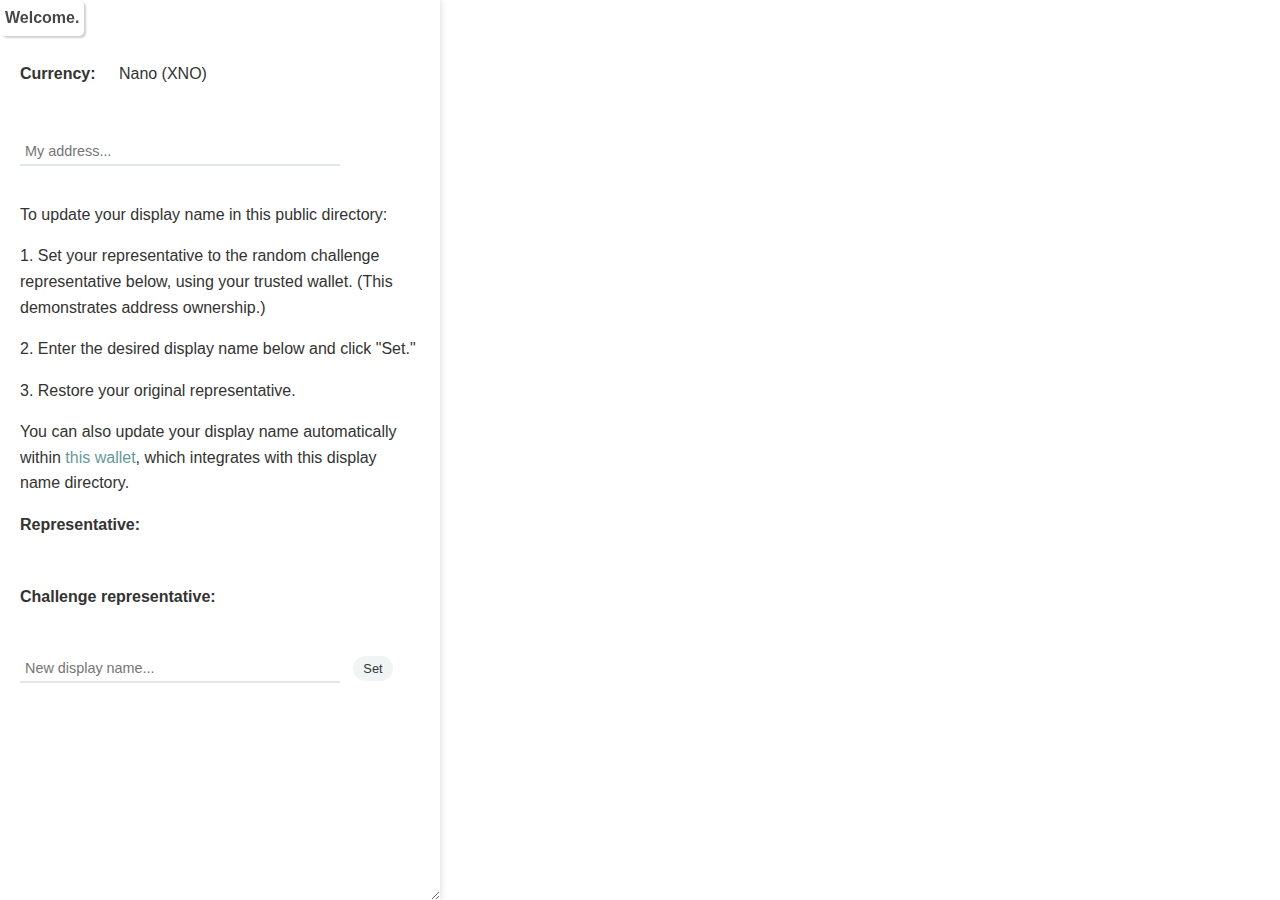
<file: directory.html>
<!DOCTYPE html><html>	
<head>
	<title>Warashibe Directory</title>	
	<link rel="stylesheet" type="text/css" href="wallet.css">
	<link rel="icon" href="strawicontrans.png">	
	<script src="nanocurrency.js"></script>

	<meta name="viewport" content="width=device-width, initial-scale=1.0">		
	<meta content="text/html;charset=utf-8" http-equiv="Content-Type">
	<meta content="utf-8" http-equiv="encoding">
	<meta http-equiv="Cache-Control" content="no-cache, no-store, must-revalidate">
	<meta http-equiv="Pragma" content="no-cache">
	<meta http-equiv="Expires" content="0">
</head>
	
<body>
	<div class="containerdiv">
	<div id="firstDiv" class="firstDiv" style="padding:20px; scrollbar-width:thin;">
		<strong id="msg" style="padding:5px; z-index: 4; box-shadow: #ccc 2px 2px 2px; background-color: #fff;
								  position: fixed; left: 0px; top: 0px; border-radius: 5px;
								  pointer-events: none; opacity: 0.9;">Welcome.</strong>
		
		<div style="position:relative; margin-top:40px; margin-bottom:20px;">
		<label for="primary"><strong>Currency:</strong>&nbsp;&nbsp;</label>
		<select name="primary" id="primary" onchange="selectPrimary(event.target.value)">
			<option value="XNO">Nano (XNO)</option>
			<option value="BAN">Banano (BAN)</option>
		</select>
		</div>
	</div>
	<div id="secondDiv" class="secondDiv"></div>
	</div>
</body>	



<script>

var flashColor = "#def";
var sidebarElt = {};
generateHTML('XNO');
generateHTML('BAN');
selectPrimary(D('primary').value);	

var ccc = {};
ccc['XNO'] = {server:'https://proxy.powernode.cc/proxy'};						
ccc['BAN'] = {server:'https://kaliumapi.appditto.com/api'};


//////////////////////////////////////////////////////// low level helper functions

ccc['BAN'].checkAddress = function(address) { 
	let nanoAddr = address.replace('ban_', 'nano_');
	return (nanoAddr != address) && NanoCurrency.checkAddress(nanoAddr);
};
ccc['XNO'].checkAddress = function(address) { return NanoCurrency.checkAddress(address);};



var backupCache = {};


let nanoCount = 0;
let ninjaPromise = fetch('https://mynano.ninja/api/accounts/aliases').then(function(response) { response.json().then(function(data) { 
	if (data) {
		for (let i = 0; i < data.length; i++) {
			if (!backupCache[data[i].account]) {
				backupCache[data[i].account] = data[i].alias;
				nanoCount++;
			}
		}
	}	
	console.log("Nano ninja count: " + nanoCount);
});});

let lookerPromise = fetch('https://nanolooker.com/api/known-accounts-balance').then(function(response) { response.json().then(function(data) { 
	if (data) {
		for (let i = 0; i < data.length; i++) {
			if (!backupCache[data[i].account]) {
				backupCache[data[i].account] = data[i].alias;
				nanoCount++;
			}
		}
	}		
	console.log("Nano looker count: " + nanoCount);
});});	

ninjaPromise.then(function() { lookerPromise.then(function() {
fetch('https://nano.to/known').then(function(response) { response.json().then(function(data) { 
	if (data) {
		for (let i = 0; i < data.length; i++) {
			if (!backupCache[data[i].address]) {
				backupCache[data[i].address] = data[i].name;
				nanoCount++;
			}
		}
	}
	console.log("Nano to count: " + nanoCount);
});});
});});

let bananoCount = 0;
fetch('https://api.spyglass.pw/banano/v1/known/accounts',{ method: 'POST' }).then(function(response) { response.json().then(function(data) { 
	if (data) {
		for (let i = 0; i < data.length; i++) {
			if (!backupCache[data[i].address]) {
				backupCache[data[i].address] = data[i].alias;
				bananoCount++;
			}
		}
	}
	console.log("Banano spyglass count: " + bananoCount);
});});

fetch('https://bananolooker.com/api/known-accounts').then(function(response) { response.json().then(function(data) { 
	if (data) {
		for (let i = 0; i < data.length; i++) {
			if (!backupCache[data[i].account]) {
				backupCache[data[i].account] = data[i].alias;
				bananoCount++;
			}
		}
	}
	console.log("Banano looker count: " + bananoCount);
});});


//////////////////////////////////////////////////////// Exchange websocket

function exchangeURL() {
	if ((new Date()).getDate() < 15) return 'wss://warashibetrader.herokuapp.com';
	else return 'wss://wrsbtrader.herokuapp.com';
}

var ws = new WebSocket(exchangeURL());
setupWebsocket(ws);

function setupWebsocket() {
	ws.onclose = function() { 
		ws = new WebSocket(exchangeURL());
		setupWebsocket();
	}

	ws.customEvents = {};
	ws.on = function(cueName, eventAction) { ws.customEvents[cueName] = eventAction; };
	ws.emit = function(cueName, payload) { 
		if (ws.readyState == 1) {
			ws.send(JSON.stringify({cueName:cueName, payload:payload})); 
			return true;
		} else return false;
	};	
	ws.onmessage = function(event) {
		let data;
		try { 
			data = JSON.parse(event.data); 
			if (data && data.cueName && ws.customEvents[data.cueName]) ws.customEvents[data.cueName](data.payload);
			else showMsg("Server: " + event.data);
		}
		catch { showMsg("Server: " + event.data); }	
	};

	// Custom commands	
	ws.on('setNameCompletedCue', async function(data) {	
		if (data.display) flash(D(`${data.currency}-dest-display`), data.display);
		else flash(D(`${data.currency}-dest-display`), "[No display name set]");
		showMsg("Display name updated. Don't forget to restore your representative.");	
	});
	
	ws.on('setNameFailedCue', async function(data) {	
		showMsg("Challenge representative not set.");
	});
	
	ws.on('getNameReplyCue', async function(data) {
		if (!data.display) {
			if (data.address == ccc[data.currency].address) data.display = "[No display name set]";
			else if (backupCache[data.address])	data.display = backupCache[data.address];
			else data.display = "Unknown";
		}
		flash(D(data.div), data.display);
		if (data.pendingRep) flash(D(`${data.currency}-challenge`), data.pendingRep);
	});
}

//////////////////////////////////////////////////////// Interface with helper functions, and websocket


function setName(symbol) {
	if (D(symbol + "-set-display").value.length > 64) showMsg("64 characters or fewer.");
	else if (ws.emit("setNameReplyCue", {display:D(symbol + "-set-display").value, address: ccc[symbol].address, currency: symbol})) 
		showMsg("Setting display name...");
}


async function fetchDestAddress(symbol, elt) {
	if (ccc[symbol].checkAddress(elt.value)) {
		ccc[symbol].address = elt.value;
		ws.emit("getNameChallengeCue", {div:symbol + "-dest-display", address: elt.value, currency: symbol});
		
		let accountInfo = await post(ccc[symbol].server, {action: 'account_info', representative: true, account: elt.value});
		if (accountInfo && accountInfo.representative) {
			flash(D(`${symbol}-rep`), accountInfo.representative);	
			ws.emit("getNameCue", {div:symbol + "-rep-display", address: accountInfo.representative, currency: symbol});
		} else {
			flash(D(`${symbol}-rep`), "\xa0");
			D(symbol + "-rep-display").textContent = "";	
		}
	} else {
		D(symbol + "-dest-display").textContent = "\xa0";
		D(symbol + "-rep-display").textContent = "";
		D(symbol + "-rep").textContent = "\xa0";
		D(symbol + "-challenge").textContent = "\xa0";	
	}
}

//////////////////////////////////////////////////////// General helper functions

function showMsg(str, bold) {
	let e = new Date();
	flash(D('msg'), e.toLocaleTimeString() + ": " + str);
	if (bold) D('msg').style.backgroundColor = "#F00";
}

function flash(elt, str) {
	if (str) elt.textContent = str;
	elt.style.backgroundColor = flashColor;	
	setTimeout(function() {	elt.style.backgroundColor = "white";}, 500);
}

function make(string, myClass) { 
	let myObj = document.createElement(string);
	if (myClass) myObj.classList.add(myClass);
	return myObj;
}

function clickCopy(elt, str) {
	if (str.length > 1) {
		navigator.clipboard.writeText(str);
		showMsg("Copied to clipboard.");
	}
	flash(elt);
}

function post(url, params) {
    return new Promise((resolve, reject) => {
        let xhttp = new XMLHttpRequest();
        xhttp.timeout = 10*1000; // 10 seconds
        xhttp.onreadystatechange = function() {
			if (this.readyState == 4) {
				if (this.status == 200) {
					try { resolve(JSON.parse(this.responseText)); } 
					catch(e) {
						console.error('Failed to parse response from node');
						console.error(this.responseText);
						resolve();
					}
				} else {
					console.error('Failed to connect to '+ url);
					showMsg('Unable to connect to network.');
					resolve();
				}
			}
        };
        xhttp.open("POST", url, true);
        xhttp.setRequestHeader("Content-Type", "application/json");
        xhttp.send(JSON.stringify(params));
    });
}


function D(string) { return document.getElementById(string); }	
	
function selectPrimary(symbol) {
	D('firstDiv').removeChild(D('firstDiv').lastChild);
	D('firstDiv').appendChild(sidebarElt[symbol]);
	D('primary').value = symbol;
	
	if (symbol == "XNO") flashColor = "#def";
	if (symbol == "BAN") flashColor = "#ffc";
}
	
function generateHTML(symbol) {		
	sidebarElt[symbol] = make('div');
	sidebarElt[symbol].innerHTML = `
		<strong><span id="${symbol}-dest-display" style="font-size:1.2em">&nbsp;</span></strong><br>
		<input placeholder="My address..." style="margin-bottom:20px; width:80%" id="${symbol}-dest" type="text" maxlength="128" onclick="this.select()" oninput="fetchDestAddress('${symbol}', this)">
				
		
		<p>To update your display name in this public directory:</p>

		<p>1. Set your representative to the random challenge representative below, using your trusted wallet. (This demonstrates address ownership.)</p>
		
		<p>2. Enter the desired display name below and click "Set."</p>
		
		<p>3. Restore your original representative.</p>
		
		<p>You can also update your display name automatically within <a href="https://transactcc.github.io/">this wallet</a>, which integrates with this display name directory.</p>
		
		
		<strong>Representative: </strong><span id="${symbol}-rep-display"></span>
		<br><div style="overflow:hidden; text-overflow:ellipsis; cursor:pointer; font-size:0.8em" id="${symbol}-rep" onclick="clickCopy(this, this.textContent)">&nbsp;</div>
		<br>		
		<strong>Challenge representative: </strong>
		<br><div style="overflow:hidden; text-overflow:ellipsis; cursor:pointer; font-size:0.8em" id="${symbol}-challenge" onclick="clickCopy(this, this.textContent)">&nbsp;</div>
		
		<br><div id="${symbol}-editpanel">
		<input placeholder="New display name..." id="${symbol}-set-display" type="text" style="width:80%" maxlength="64" onkeyup="if (event.keyCode == 13) setName('${symbol}')">&nbsp;&nbsp;
		<button style="font-size:0.8em" onclick="setName('${symbol}')">Set</button>
		</div>
	<br><br>`;
}


</script>
</html>
</file>
<file: wallet.css>
html {
	height:100%;
	overscroll-behavior-y:contain;
}

body {
    font-family: Segoe UI, Source Sans Pro, Roboto, Helvetica, sans-serif;  
    line-height: 1.6;
    color: #333;   
    margin:0px;
	height:100%;
	width:100%;
	overflow:auto;
}

.msg {
	padding:5px; 
	z-index:4; 
	box-shadow:#ccc 2px 2px 2px; 
	background-color:#fff;
	position:fixed; 
	left:0px; 
	top:0px; 
	border-radius:5px; 
	pointer-events:none; 
	filter:opacity(0.9);
}

.containerdiv {	
	display:flex;
	height:100%;
	width:100%;
}

.firstDiv {
	overflow:auto; 
	resize:horizontal; 
	box-shadow: #d4d4d4 0px 0px 7px; 
	width:400px;	
	scrollbar-width:thin;
	padding-top:50px; 
	display:flex; 
	flex-direction:column;
}

.secondDiv {
	padding:30px;
	padding-left:50px;
	overflow:auto; 
	flex-grow:1;
}

.accordion {
	overflow:hidden;
	transition-property: max-height, padding, margin;
	transition-duration: 0.1s;
	transition-timing-function: ease-out;
}

.objectWrapper {
	background-color:white;
	border-radius:15px;
	padding:15px 10px;
	margin-left:8px;
	margin-right:8px;
	margin-top:5px;
	scroll-margin-top:60px;
}

div:focus {
	outline:none;	
}

input[type=number], input[type=text], input[type=password] { 
	box-sizing: border-box;
    font-family: Segoe UI, Source Sans Pro, Roboto, Helvetica, sans-serif;  
	font-size:0.9em;
	
	padding: 5px;
	border-top: solid 0px;
	border-left: solid 0px;
	border-right: solid 0px;
	border-bottom: solid 2px #e4e7e7;
	text-overflow: ellipsis;
	overflow: hidden;	 
	scroll-margin:20px;
}

input[type=number]:focus, input[type=text]:focus, input[type=password]:focus {  
	border-bottom: solid 2px;
	outline: none;
}

input[type=number]:disabled, input[type=text]:disabled {
	background-color:white;
	border-bottom: 0px;
	color: #333;
	opacity:1;
}

/* Chrome, Safari, Edge, Opera */
input::-webkit-outer-spin-button,
input::-webkit-inner-spin-button {
  -webkit-appearance: none;
  margin: 0;
}

/* Firefox */
input[type=number] {
	-moz-appearance: textfield;
}

option {
	background-color:#fff;
}

.close-icon {
	position: relative;
	padding: 0px;
	border:1px solid transparent;
	background-color: transparent;
	vertical-align: middle;
	outline: 0;
}
.close-icon:hover {
	background-color: transparent !important;
}
.close-icon:after {
	content: "\2715"; /*\2A09*/
	z-index:1;
	position: absolute;
	right: 12px;
	bottom: 0px;
	padding: 5px;
	filter:grayscale(1) opacity(0.4);
	cursor: pointer;
}
input:placeholder-shown ~ .close-icon:after {
	content: "📋";
	padding-right: 3px;
}

select {
	outline: none;
	padding: 5px 10px;
    font-family: Segoe UI, Source Sans Pro, Roboto, Helvetica, sans-serif;   
	color: #333;
	border-radius: 15px;
	border: 0px solid #fff;
	background-color:#fff;
	font-size:1em;
	-webkit-appearance:none;
}

select:hover {
	cursor:pointer;
}

select:disabled:hover {	
	background-color: #fff;
}

button {
	outline: none;
	padding: 5px 10px;
    font-family: Segoe UI, Source Sans Pro, Roboto, Helvetica, sans-serif;  
	color: #333;
	border-radius: 15px;
	border: 0px solid #fff;
	background-color:#f1f4f4;
	font-size:1em;
	cursor: pointer;
}

button:disabled, button[disabled] {
	color:#aaa !important;
	cursor:initial;
}

button:hover {  
	background-color: #e4e7e7;
}

button.active {
	background-color: #d4d7d7;	
}

button.left {
	font-size:0.85em; 
	border-top-right-radius:5px; 
	border-bottom-right-radius:5px;
}

button.right {
	font-size:0.85em;
	border-top-left-radius:5px;
	border-bottom-left-radius:5px;
}

a {
	text-decoration: none;
	color: #699;
}

a:hover {
    color: #333;
}

.leftRightBase {
	display:flex; 
	justify-content:space-between; 
	align-items:baseline;
	margin-right:5px;
	margin-top:15px;
}

.rightData {
	overflow:hidden; 
	text-overflow:ellipsis;
	text-align:right;
	margin-left:10px;
}

.address {
	cursor:pointer; 
	font-size:0.85em;
	overflow:hidden; 
	text-overflow:ellipsis;
	max-width:min-content;
	border-radius:5px;
	padding-left:3px;
	padding-right:3px;
	margin-top:5px;
	white-space:nowrap;
}

.clickFlash {
	cursor:pointer;
	border-radius:5px;
	padding-left:2px;
	padding-right:2px;
}

.flash {
	border-radius:5px;
	padding-left:2px;
	padding-right:2px;
}

.textbox:empty:before{
	content:attr(placeholder);
	opacity:0.6;
}

.textbox:focus {
	border: solid 2px #333;
}

.textbox {    
	outline: none;
	padding: 5px;
	overflow-wrap: break-word;  
	word-break: break-word;
	overflow: auto;	
	border: solid 2px white;	
	border-bottom: solid 2px #e4e7e7;	
	border-radius:5px;
}

/*-----------*/

/* Width */
ul::-webkit-scrollbar {
	width: 6px;
}

/* Track */
ul::-webkit-scrollbar-track {
	background: white;
}
 
/* Handle */
ul::-webkit-scrollbar-thumb {
	background: #dfdfdf;
	border-radius: 6px;
}

/* Handle on hover */
ul::-webkit-scrollbar-thumb:hover {
	background: #d4d4d4;
}

@media only screen 
  and (max-device-width: 450px), (max-device-height: 450px) { 
	html {
		overflow:auto;
	}
	body {
		scroll-snap-type: x mandatory;
	}
		
	input[type=number], input[type=text], input[type=password] { 
		text-overflow: initial;
	}

	input[type=number]:focus, input[type=text]:focus, input[type=password]:focus {  
		text-overflow: initial;
	}
	
	input[type=number]:disabled, input[type=text]:disabled, input[type=password]:disabled {	
		text-overflow: ellipsis;
	}

	select {
		padding: 8px 10px;		
	}
	
	button {
		padding: 8px 10px;
		cursor: initial;
	}
	
	button:hover {  
		background-color: #f1f4f4;
	}
	
	button.active:hover {
		background-color: #d4d7d7;	
	}

	button:focus {
		outline: none;
	}   
	
	.address {
		cursor:initial; 
	}
	
	.clickFlash {
		cursor:initial;
	}

	.close-icon:after {
		padding: 8px 5px;
	}
	
	.containerdiv {	
		width:200%;
	}
	
	.firstDiv {
		resize:initial; 
		box-shadow:initial; 
		box-sizing:border-box;
		flex-basis:100px;
		flex-grow:1;
		scroll-snap-align:start;
		scrollbar-width:none;
	}
	
	.secondDiv {
		padding:15px;
		box-sizing:border-box;
		flex-basis:100px;
		flex-grow:1;
		scroll-snap-align:end;
	}
	   
	::-webkit-scrollbar {
		display:none;
	}	  
}
</file>
